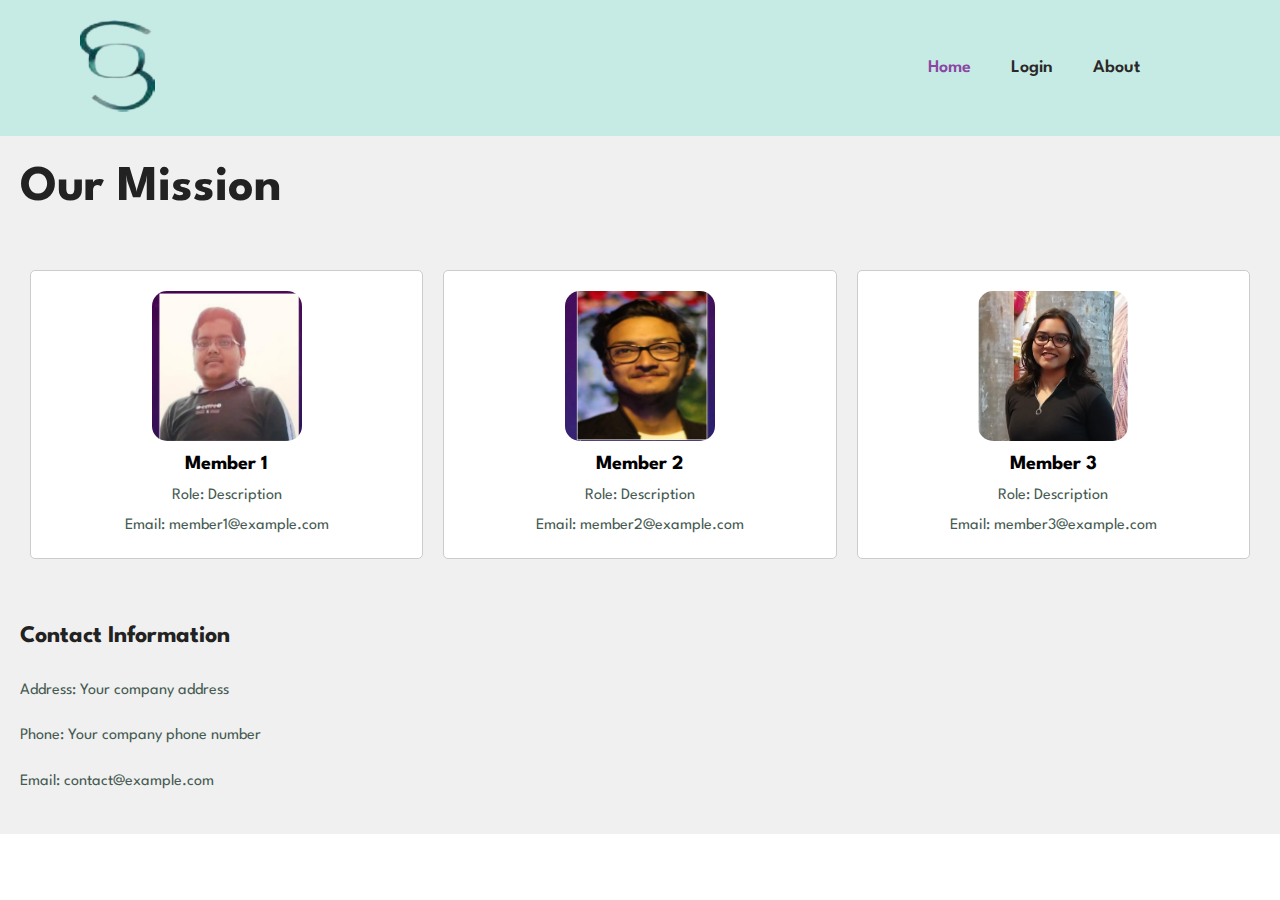
<file: about.html>
<!DOCTYPE html>
<html lang="en">

<head>
    <meta charset="utf-8">
    <meta http-equiv="X-UA-Compatible" content="IE=edge">
    <meta name="viewport" content="width=device-width, initial-scale=1">
    <title>About Us - ESD Project</title>
    <link rel="stylesheet" href="https://cdnjs.cloudflare.com/ajax/libs/font-awesome/6.1.1/css/all.min.css" integrity="sha512-KfkfwYDsLkIlwQp6LFnl8zNdLGxu9YAA1QvwINks4PhcElQSvqcyVLLD9aMhXd13uQjoXtEKNosOWaZqXgel0g==" crossorigin="anonymous" referrerpolicy="no-referrer" />
    <link rel="stylesheet" href="style.css">
    <style>
       

        #about-us {
            padding: 20px;
            background-color: #f0f0f0;
        }

        .about-section {
            margin-bottom: 40px;
        }

        .about-section h2 {
            font-size: 24px;
            margin-bottom: 10px;
        }

        .about-section p {
            font-size: 16px;
            line-height: 1.6;
        }

        .team {
            display: flex;
            flex-wrap: wrap;
            justify-content: space-between;
        }

        .team-member {
            flex: 1;
            margin: 10px;
            background-color: #fff;
            padding: 20px;
            border: 1px solid #ccc;
            border-radius: 5px;
            text-align: center;
        }

        .team-member img {
            border-radius: 15px;
            width: 150px;
            height: 150px;
            object-fit: cover;
            margin-bottom: 10px;
        }

        .team-member h3 {
            font-size: 20px;
            margin-bottom: 5px;
        }

        .team-member p {
            font-size: 16px;
            margin-bottom: 5px;
        }

        .contact-info {
            margin-top: 40px;
        }

        .contact-info h2 {
            font-size: 24px;
            margin-bottom: 10px;
        }

        .contact-info p {
            font-size: 16px;
            line-height: 1.6;
        }
    </style>
</head>

<body>
    <section id="header" class="header">
        <a href="#"><img src="image/logo.png" class="logo" alt=""></a>

        <div>
            <ul id="navbar" class="navbar">
               <li><a class="active" href="index.html">Home</a></li> 
               
               <li><a href="login.html">Login</a></li> 
               <li><a href="about.html">About </a></li>
               
               <li><a href="shop.html"><i class="fa-solid fa-basket-shopping"></i></a></li>
           </ul>
       </div>
    </section>

    <section id="about-us">
        <div class="about-section">
            <h1>Our Mission</h1>
            
            <p><!-- Insert your mission statement here --></p>
        </div>

        <div class="team">
            <div class="team-member">
                <img src="image/ghatak.jpg" alt="Member 1">
                <h3>Member 1</h3>
                <p>Role: Description</p>
                <p>Email: member1@example.com</p>
            </div>
            <div class="team-member">
                <img src="image/das.jpg" alt="Member 2">
                <h3>Member 2</h3>
                <p>Role: Description</p>
                <p>Email: member2@example.com</p>
            </div>
            <div class="team-member">
                <img src="image/Anoushka.jpg" alt="Member 3">
                <h3>Member 3</h3>
                <p>Role: Description</p>
                <p>Email: member3@example.com</p>
            </div>
        </div>

        <div class="contact-info">
            <h2>Contact Information</h2>
            <p>Address: Your company address</p>
            <p>Phone: Your company phone number</p>
            <p>Email: contact@example.com</p>
        </div>
    </section>
</body>

</html>
</file>
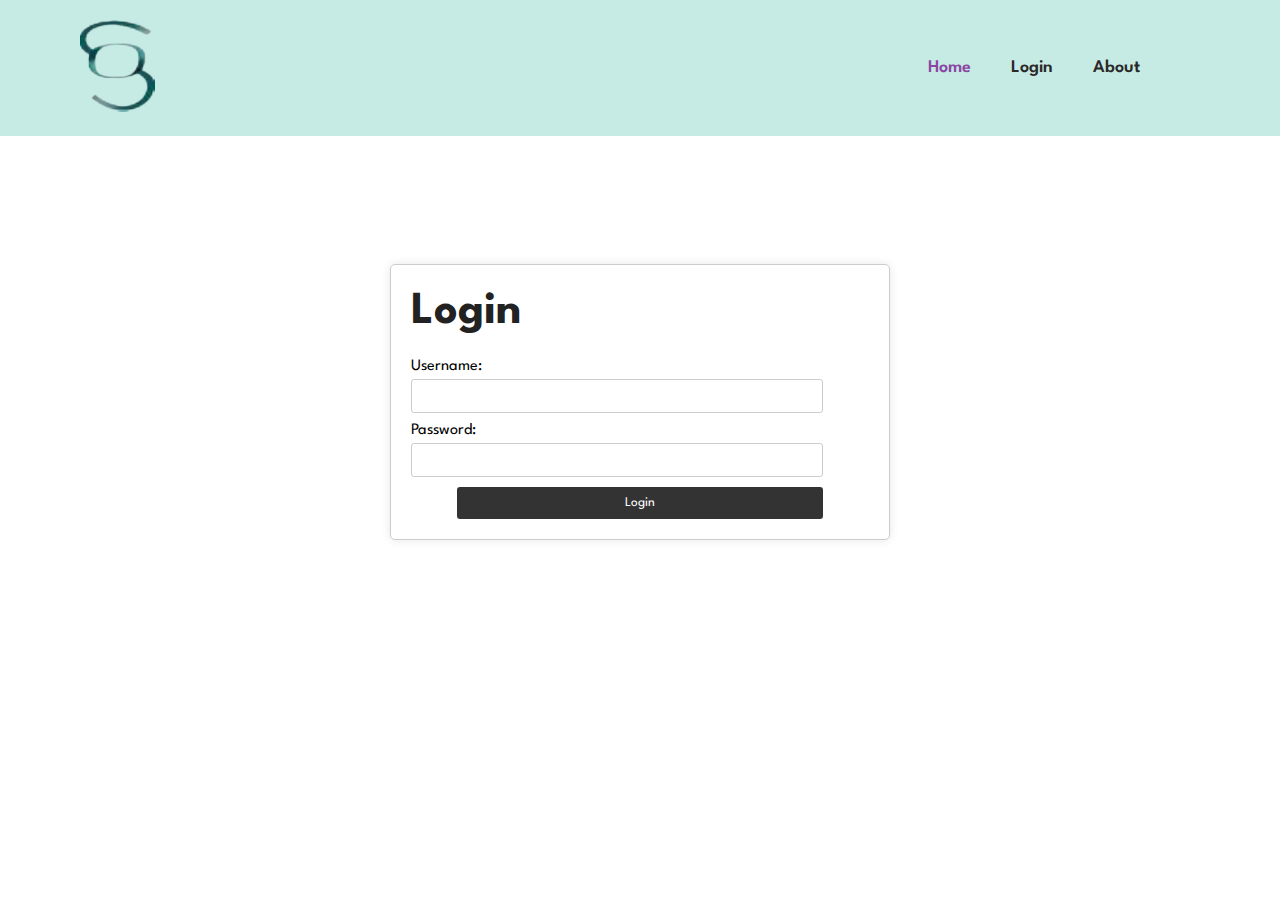
<file: login.html>
<!DOCTYPE html>
<html lang="en">
<head>
    <meta charset="UTF-8">
    <meta name="viewport" content="width=device-width, initial-scale=1.0">
    <title>Login Page</title>
    <link rel="stylesheet" href="style.css">
    <style>
        .container{
            margin-top: 10%;
        }

        .login-container {
            background-color: #fff;
            width: 500px;
            height: auto;
           margin-top: 20%;
            display: block;
            margin: 0   auto;
            padding: 20px;
            border: 1px solid #ccc;
            box-shadow: 0 0 10px rgba(0, 0, 0, 0.1);
            border-radius: 5px;
        }

        .login-container h2 {
            margin-bottom: 20px;
        }

        .login-container label {
            display: block;
            margin-bottom: 5px;
        }

        .login-container input[type="text"],
        .login-container input[type="password"] {
            width: 90%;
            padding: 10px;
            margin-bottom: 10px;
            border: 1px solid #ccc;
            border-radius: 3px;
        }

        .login-container input[type="submit"] {
            width: 80%;
            padding: 10px;
            display: block;
            margin: 0 auto;
            /* justify-content: center;
            align-items: center; */
            background-color: #333;
            color: #fff;
            border: none;
            border-radius: 3px;
            cursor: pointer;
        }

        .login-container input[type="submit"]:hover {
            background-color: #555;
        }
    </style>
</head>
<body>
    <section id="header" class="header">
    <a href="#"><img src="image/logo.png" class="logo" alt=""></a>

    <div>
         <ul id="navbar" class="navbar">
            <li><a class="active" href="index.html">Home</a></li> 
            
            <li><a href="login.html">Login</a></li> 
            <li><a href="about.html">About </a></li>
            
            <li><a href="shop.html"><i class="fa-solid fa-basket-shopping"></i></a></li>
        </ul>
    </div>
</section>
    <div class="container">
    <div class="login-container">
        <h2>Login</h2>
        <form>
            <label for="username">Username:</label>
            <input type="text" id="username" name="username" required>
            
            <label for="password">Password:</label>
            <input type="password" id="password" name="password" required>
            
            <input type="submit" value="Login">
        </form>
    </div>
    </div>
</body>
</html>
</file>
<file: style.css>
@import url("https://fonts.googleapis.com/css2?family=Spartan:wght@100;200;300;400;500;600;700;800;900&display=swap");
* {
  margin: 0;
  padding: 0;
  box-sizing: border-box;
  font-family: "Spartan", sans-serif;
}

html {
  scroll-behavior: smooth;
}

/* Global Styles */

h1 {
  font-size: 50px;
  line-height: 64px;
  color: #222;
}

h2 {
  font-size: 46px;
  line-height: 54px;
  color: #222;
}

h4 {
  font-size: 20px;
  color: #222;
}

h6 {
  font-weight: 700;
  font-size: 12px;
}

p {
  font-size: 16px;
  color: #465b52;
  margin: 15px 0 20px 0;
}

.section-p1 {
  padding: 40px 80px;
}

.section-m1 {
  margin: 40px 0;
}

body {
  width: 100%;
}

/*header sTART*/

.header{
    display: flex;
    align-items: center;
    justify-content: space-between;
    padding: 20px 80px;
    background-color: rgb(198, 235, 229);
    box-shadow: 0 5px 15 px rgba(16, 15, 15, 0.06);
    z-index: 999;
    position: sticky;
    top: 0;
    left: 0;
}

.header img{
    width: 75px;
    height: auto;
}

.navbar{
    display: flex;
    align-items: center;
    justify-content: center;
}

.navbar li{
    list-style: none;
    padding: 0 20px;
    position: relative;
}

.navbar li a{
    text-decoration: none;
    font-size: 18px;
    font-weight: 600;
    color: rgb(43, 40, 40);
    transition: 0.3s ease ;
}

.navbar li a:hover,
.navbar li a.active  {
    color: rgb(139, 70, 163);
}

.navbar li a.active ::after,
.navbar li a:hover::after{
    content: "";
    width: 30%;
    height: 2px;
    background-color: rgb(13, 12, 13);
    position: absolute;
    bottom: -4px;
    left: 20px;

}

/*Home page*/
#hero{
    background-image: url("image/hero.jpg");
    height: 90vh;
    width: 100%;
    background-position: top 25% left 0;
    background-size: cover;
    padding: 0 80px; 
    display: flex;
    flex-direction: column;
    align-items: flex-start;
    justify-content: center;
}

#hero h4{
    padding-bottom: 0px; 
    
}

#hero h2{
    -webkit-text-stroke-width: 1px;
            -webkit-text-stroke-color: rgb(255, 255, 255);
}
#hero h1{
    color:rgb(106, 85, 54);
    -webkit-text-stroke-width: 2px;
            -webkit-text-stroke-color: black;
}
#hero button{
    background-color: #ff5733;
    padding: 15px 20px;
    border: none;
    border-radius: 15px;
    transform: scale(1.1);
    color: #cce7d0;
    font-size: 16px;
    font-weight: 600;
}
/* #hero img{

    
    
    border: 0;
    padding-top: -50px ;
    cursor: pointer;
    font-size: 15px;
} */

#feature{
    display: flex;
    align-items: center;
    justify-content: space-between;
    flex-wrap: wrap;
}

#feature .fe-box{
    width: 200px;
    text-align:center;
    padding: 25px 15px;
    box-shadow: 20px 20px 34px rgba(213, 15, 15, 0.03);
    border: 1px solid #97ecc7;
    border-radius: 10px;
    margin:  15px 0;
}

#feature .fe-box:hover{
    box-shadow: 10px 10px 54px rgba(124, 112, 205, 0.03);
}

#feature .fe-box image{
    width: 100%;
    margin-bottom: 10px;
}

#feature .fe-box h6{
    display: inline-block;
    padding: 9px 8px 6px 8px;
    line-height: 1;
    border-radius: 4px;
    color: hsla(219, 63%, 26%, 0.581);
    background-color: rgb(213, 195, 195);
}


#product1 {
    text-align:center;
}

#product1.pro{
    width: 23%;
    min-width: 250px;
    padding: 10px 12px;
    border: 1px solid #cce7d0;
}
</file>
